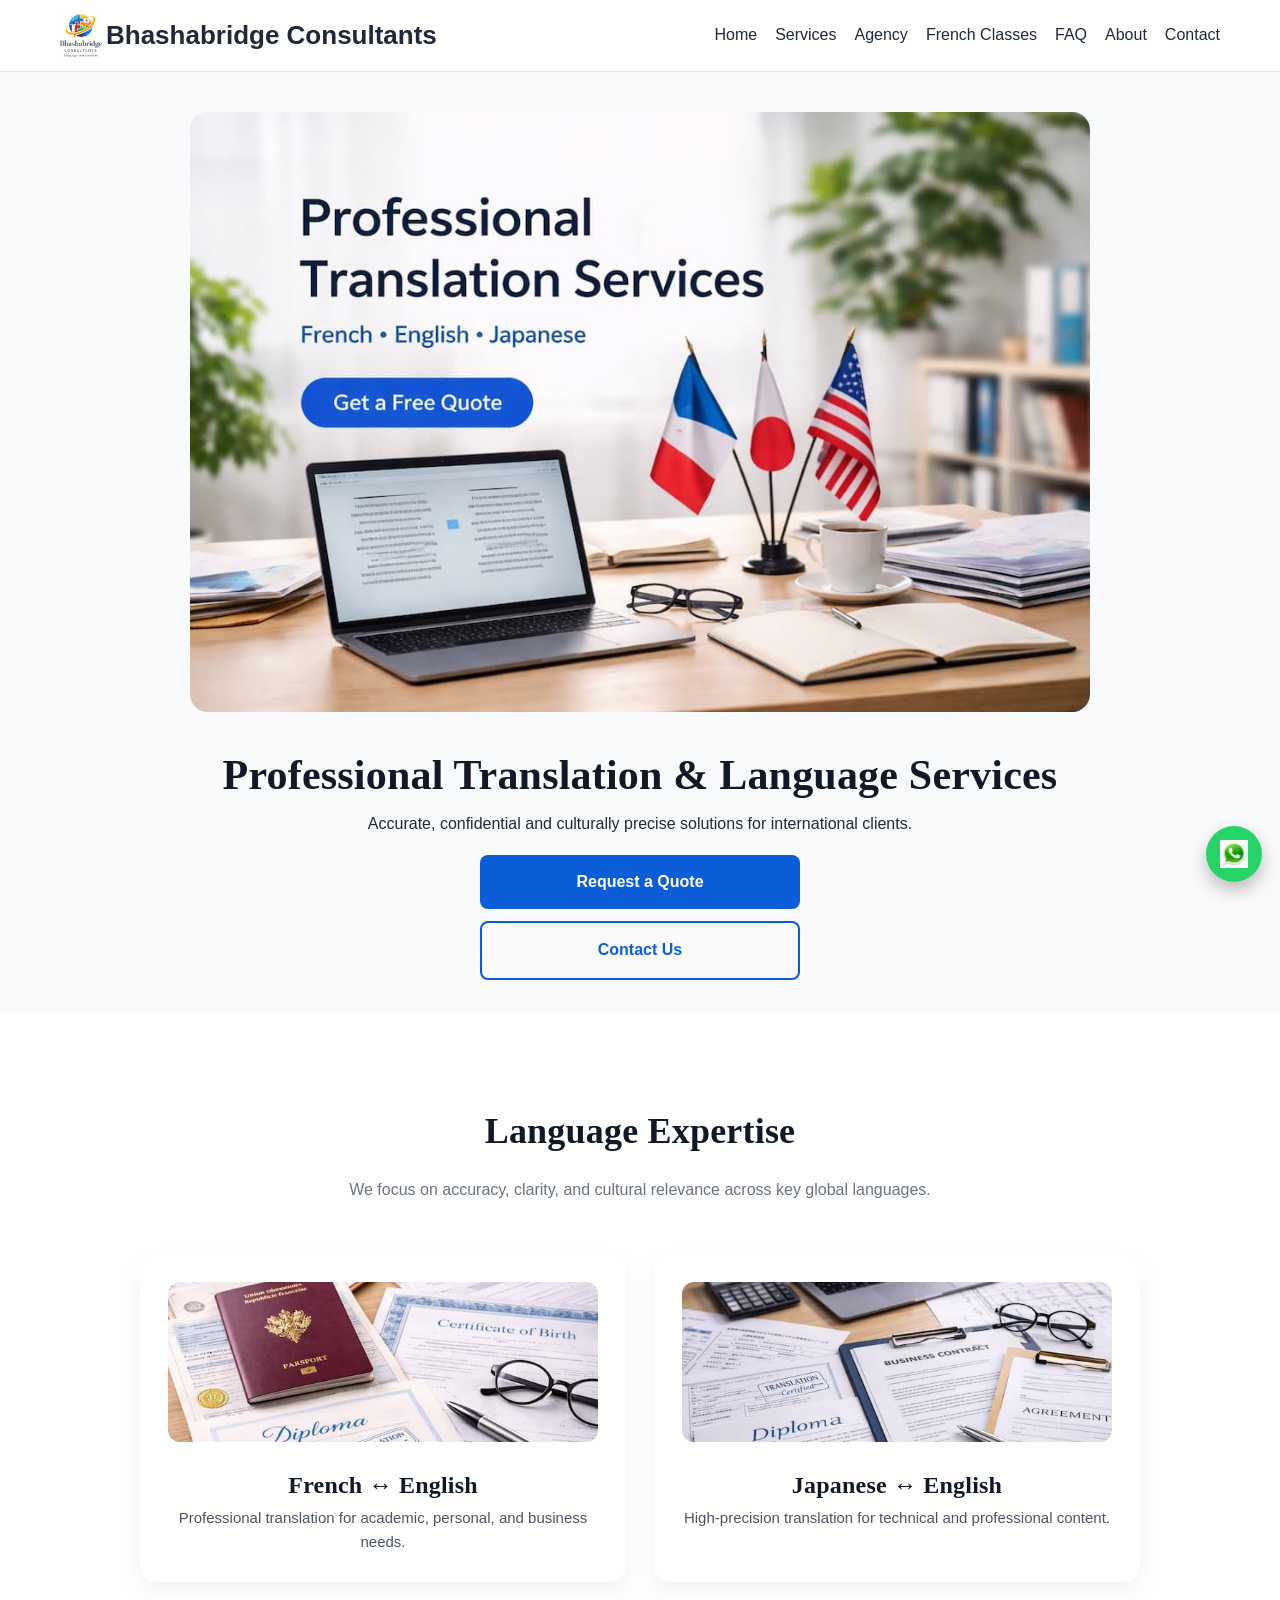
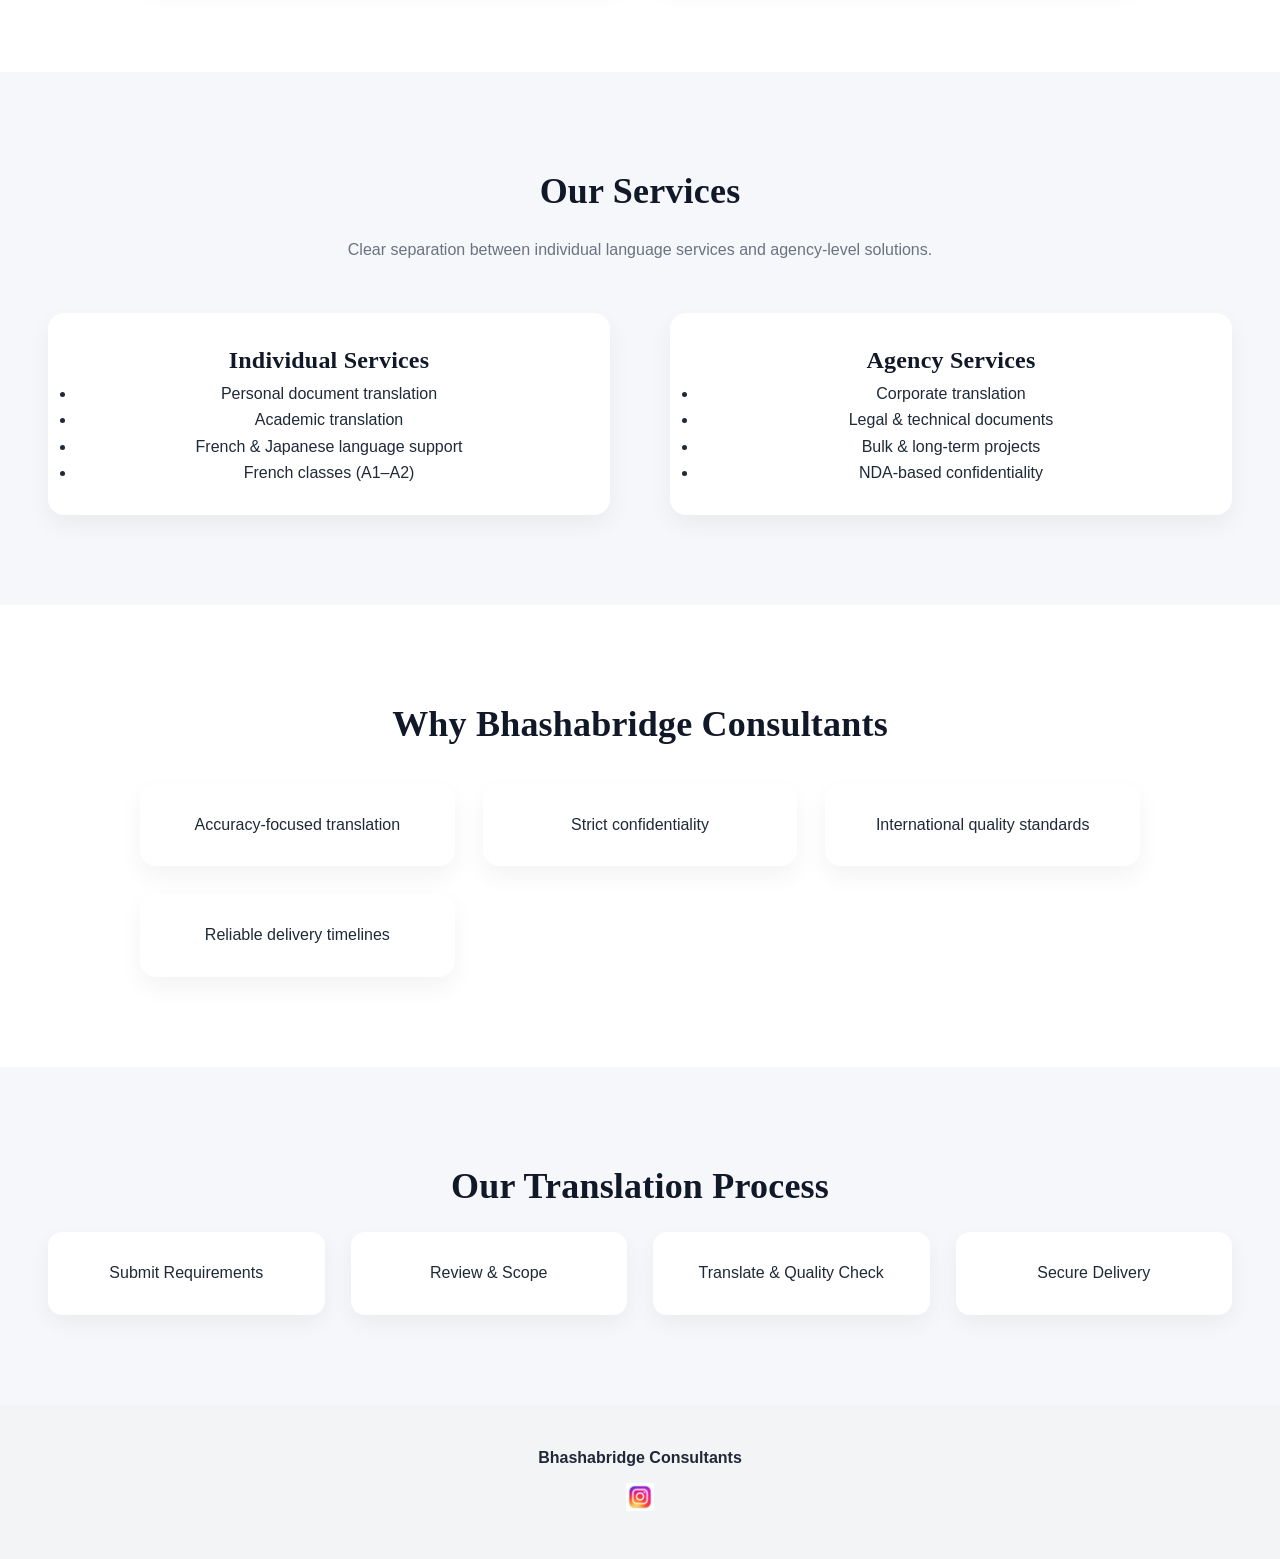
<file: index.html>
<!DOCTYPE html>
<html lang="en">
<head>
  <!-- Google tag (gtag.js) -->
  <script async src="https://www.googletagmanager.com/gtag/js?id=G-Y0MD5J903M"></script>
  <script>
    window.dataLayer = window.dataLayer || [];
    function gtag(){dataLayer.push(arguments);}
    gtag('js', new Date());
    gtag('config', 'G-Y0MD5J903M');
  </script>
  <meta charset="UTF-8">
<meta name="google-site-verification" content="zL7UzHtaze_p1u-gUDIAyD9L0uUYgobgECRm8485taY" />
  <meta name="viewport" content="width=device-width, initial-scale=1.0">
  <title>Bhashabridge Consultants | French & Japanese Translation Services</title>
  <meta name="description" content="Professional French–English and Japanese–English translation services for individuals and businesses. Accurate, confidential, and culturally precise.">
  <meta name="keywords" content="translation services, French English translation, Japanese English translation, document translation, Bhashabridge, language consultants">
  <meta name="robots" content="noindex, nofollow">
  <meta name="theme-color" content="#0b5ed7">
  <link rel="canonical" href="https://www.bhasha-bridge.com/">

  <!-- Open Graph -->
  <meta property="og:type" content="website">
  <meta property="og:url" content="https://www.bhasha-bridge.com/">
  <meta property="og:title" content="Bhashabridge Consultants | Expert Translation Services">
  <meta property="og:description" content="Accurate, confidential, and culturally precise French and Japanese translation services for global clients.">
  <meta property="og:image" content="https://www.bhasha-bridge.com/assets/images/hero.jpg">
  <meta property="og:site_name" content="Bhashabridge Consultants">
  <meta property="og:image:width" content="1050">
  <meta property="og:image:height" content="700">
  <meta property="og:locale" content="en_IN">

  <!-- Twitter Card -->
  <meta name="twitter:card" content="summary_large_image">
  <meta name="twitter:title" content="Bhashabridge Consultants | Expert Translation Services">
  <meta name="twitter:description" content="Accurate, confidential, and culturally precise French and Japanese translation services for global clients.">
  <meta name="twitter:image" content="https://www.bhasha-bridge.com/assets/images/hero.jpg">

  <!-- Favicon -->
  <link rel="icon" type="image/svg+xml" href="assets/images/favicon.svg">
  <link rel="icon" type="image/png" sizes="32x32" href="assets/images/favicon-32.png">
  <link rel="apple-touch-icon" href="assets/images/favicon.png">

  <!-- Schema.org -->
  <script type="application/ld+json">
  {
    "@context": "https://schema.org",
    "@type": "ProfessionalService",
    "name": "Bhashabridge Consultants",
    "url": "https://www.bhasha-bridge.com",
    "logo": "https://www.bhasha-bridge.com/assets/images/logo-placeholder.png",
    "description": "Professional French–English and Japanese–English translation services for individuals and businesses.",
    "email": "bhashabridgeagra@gmail.com",
    "address": { "@type": "PostalAddress", "addressLocality": "Agra", "addressCountry": "IN" },
    "telephone": "+91-9258577903",
    "image": "https://www.bhasha-bridge.com/assets/images/logo-placeholder.png",
    "areaServed": "IN",
    "sameAs": ["https://www.instagram.com/bhashabridgeagra"]
  }
  </script>

    
  <link rel="stylesheet" href="css/style.css">
  <style>

.section {
  padding: 90px 48px;
}

.section.alt {
  background: #f5f7fb;
}

.container {
  max-width: 1200px;
  margin: auto;
}

.section h2 {
  text-align: center;
  font-size: 36px;
  margin-bottom: 16px;
}

.section p.lead {
  text-align: center;
  color: #6b7280;
  max-width: 700px;
  margin: 0 auto 50px;
}
.cards {
  display: grid;
  grid-template-columns: repeat(auto-fit,minmax(260px,1fr));
  gap: 28px;
}

.card {
  background: #fff;
  border-radius: 16px;
  padding: 28px;
  box-shadow: 0 10px 25px rgba(0,0,0,0.05);
}

.card img {
  width: 100%;
  height: 160px;
  object-fit: cover;
  border-radius: 12px;
  margin-bottom: 16px;
}

.two-col {
  display: grid;
  grid-template-columns: 1fr 1fr;
  gap: 60px;
}

.process {
  display: grid;
  grid-template-columns: repeat(auto-fit,minmax(220px,1fr));
  gap: 26px;
}

.step {
  background: #fff;
  border-radius: 14px;
  padding: 28px;
  text-align: center;
  box-shadow: 0 8px 22px rgba(0,0,0,0.05);
}
.cta-strip {
  background: #0b5ed7;
  color: #fff;
  text-align: center;
  padding: 80px 20px;
}

.cta-strip h2 {
  font-size: 34px;
  margin-bottom: 14px;
}

@media (max-width: 768px) {
  .hero-grid, .two-col {
    grid-template-columns: 1fr;
    text-align: center;
  }
}
</style>

</head>
<body>

<header>
  <div class="header-inner">
    <div class="logo">
  <img src="assets/images/logo-placeholder.png" alt="Bhashabridge Consultants Logo">
  <span>Bhashabridge Consultants</span>
</div>

    <button class="menu-toggle" onclick="toggleMenu()">☰</button>
    <nav>
      <a href="index.html">Home</a>
      <a href="services.html">Services</a>
      <a href="agency.html">Agency</a>
      <a href="french-classes.html">French Classes</a>
      <a href="faq.html">FAQ</a>
      <a href="about.html">About</a>
      <a href="contact.html">Contact</a>
    </nav>
  </div>
</header>

<section class="hero">
  <div class="hero-inner">
    <img src="assets/images/hero.jpg" alt="Professional translation services" loading="eager">
    <h1>Professional Translation & Language Services</h1>
    <p>Accurate, confidential and culturally precise solutions for international clients.</p>
    <a class="btn primary" href="contact.html#quote">Request a Quote</a>
    <a class="btn secondary" href="contact.html#contact">Contact Us</a>
  </div>
</section>

<section class="section">
  <h2>Language Expertise</h2>
  <p class="lead">
      We focus on accuracy, clarity, and cultural relevance across key global languages.
    </p>
  <div class="cards">
    <div class="card">
      <img src="assets/images/card-1.jpg" alt="Personal translation">
      <h3>French ↔ English</h3>
      <p>Professional translation for academic, personal, and business needs.</p>
    </div>
    <div class="card">
      <img src="assets/images/card-2.jpg" alt="Business translation">
      <h3>Japanese ↔ English</h3>
      <p>High-precision translation for technical and professional content.</p>
    </div>
  </div>
</section>

<!-- 3️⃣ SERVICES SNAPSHOT -->
<section class="section alt">
  <div class="container">
    <h2>Our Services</h2>
    <p class="lead">
      Clear separation between individual language services and agency-level solutions.
    </p>

    <div class="two-col">
      <div class="card">
        <h3>Individual Services</h3>
        <ul>
          <li>Personal document translation</li>
          <li>Academic translation</li>
          <li>French & Japanese language support</li>
          <li>French classes (A1–A2)</li>
        </ul>
      </div>

      <div class="card">
        <h3>Agency Services</h3>
        <ul>
          <li>Corporate translation</li>
          <li>Legal & technical documents</li>
          <li>Bulk & long-term projects</li>
          <li>NDA-based confidentiality</li>
        </ul>
      </div>
    </div>
  </div>
</section>

<!-- 4️⃣ WHY BHASHABRIDGE -->
<section class="section">
  <div class="container">
    <h2>Why Bhashabridge Consultants</h2>

    <div class="cards">
      <div class="card">Accuracy-focused translation</div>
      <div class="card">Strict confidentiality</div>
      <div class="card">International quality standards</div>
      <div class="card">Reliable delivery timelines</div>
    </div>
  </div>
</section>

<!-- 5️⃣ PROCESS FLOW -->
<section class="section alt">
  <div class="container">
    <h2>Our Translation Process</h2>

    <div class="process">
      <div class="step">Submit Requirements</div>
      <div class="step">Review & Scope</div>
      <div class="step">Translate & Quality Check</div>
      <div class="step">Secure Delivery</div>
    </div>
  </div>
</section>


<footer>
  <p><strong>Bhashabridge Consultants</strong></p>
  <a href="https://www.instagram.com/bhashabridgeagra" target="_blank" rel="noopener" class="social-icon">
    <img src="assets/images/instagram.png" alt="Instagram" loading="lazy">
  </a>
</footer>

<a href="https://wa.me/919258577903" class="whatsapp-float">
  <img src="assets/images/whatsapp.png" alt="WhatsApp">
</a>

<script src="js/nav.js"></script>
</body>
</html>
</file>
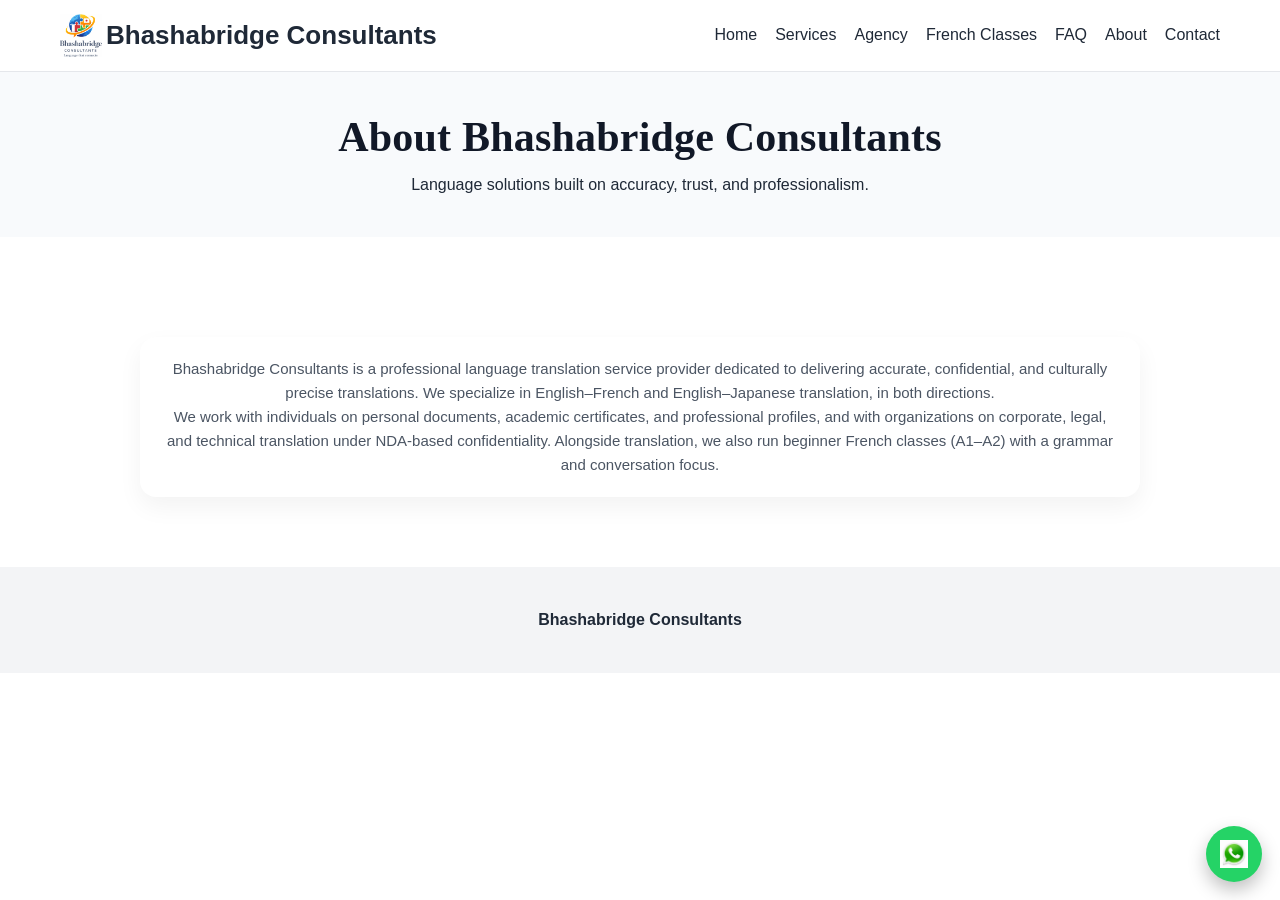
<file: about.html>
<!DOCTYPE html>
<html lang="en">
<head>
  <!-- Google tag (gtag.js) -->
  <script async src="https://www.googletagmanager.com/gtag/js?id=G-Y0MD5J903M"></script>
  <script>
    window.dataLayer = window.dataLayer || [];
    function gtag(){dataLayer.push(arguments);}
    gtag('js', new Date());
    gtag('config', 'G-Y0MD5J903M');
  </script>
  <meta charset="UTF-8">
  <meta name="viewport" content="width=device-width, initial-scale=1.0">
  <title>About Bhashabridge Consultants | Our Story & Mission</title>
  <meta name="description" content="Learn about Bhashabridge Consultants — a professional translation firm delivering accurate, confidential, and culturally precise language services.">
  <meta name="keywords" content="about Bhashabridge, translation company India, language services, French Japanese translators">
  <meta name="robots" content="noindex, nofollow">
  <meta name="theme-color" content="#0b5ed7">
  <link rel="canonical" href="https://www.bhasha-bridge.com/about.html">

  <!-- Open Graph -->
  <meta property="og:type" content="website">
  <meta property="og:url" content="https://www.bhasha-bridge.com/about.html">
  <meta property="og:title" content="About Bhashabridge Consultants">
  <meta property="og:description" content="Professional language translation service provider specialised in French–English and Japanese–English.">
  <meta property="og:image" content="https://www.bhasha-bridge.com/assets/images/hero.jpg">
  <meta property="og:site_name" content="Bhashabridge Consultants">
  <meta property="og:image:width" content="1050">
  <meta property="og:image:height" content="700">
  <meta property="og:locale" content="en_IN">

  <!-- Twitter Card -->
  <meta name="twitter:card" content="summary_large_image">
  <meta name="twitter:title" content="About Bhashabridge Consultants">
  <meta name="twitter:description" content="Professional language translation service provider specialised in French–English and Japanese–English.">
  <meta name="twitter:image" content="https://www.bhasha-bridge.com/assets/images/hero.jpg">

  <!-- Favicon -->
  <link rel="icon" type="image/svg+xml" href="assets/images/favicon.svg">
  <link rel="icon" type="image/png" sizes="32x32" href="assets/images/favicon-32.png">
  <link rel="apple-touch-icon" href="assets/images/favicon.png">

  <!-- Schema.org -->
  <script type="application/ld+json">
  {
    "@context": "https://schema.org",
    "@type": "ProfessionalService",
    "name": "Bhashabridge Consultants",
    "url": "https://www.bhasha-bridge.com",
    "logo": "https://www.bhasha-bridge.com/assets/images/logo-placeholder.png",
    "description": "Professional French–English and Japanese–English translation services for individuals and businesses.",
    "email": "bhashabridgeagra@gmail.com",
    "address": { "@type": "PostalAddress", "addressLocality": "Agra", "addressCountry": "IN" },
    "telephone": "+91-9258577903",
    "image": "https://www.bhasha-bridge.com/assets/images/logo-placeholder.png",
    "areaServed": "IN",
    "sameAs": ["https://www.instagram.com/bhashabridgeagra"]
  }
  </script>

     

  <link rel="stylesheet" href="css/style.css">
</head>
<body>

<header>
  <div class="header-inner">
    <div class="logo">
  <img src="assets/images/logo-placeholder.png" alt="Bhashabridge Consultants Logo">
  <span>Bhashabridge Consultants</span>
</div>

    <button class="menu-toggle" onclick="toggleMenu()">☰</button>
    <nav>
      <a href="index.html">Home</a>
      <a href="services.html">Services</a>
      <a href="agency.html">Agency</a>
      <a href="french-classes.html">French Classes</a>
      <a href="faq.html">FAQ</a>
      <a href="about.html">About</a>
      <a href="contact.html">Contact</a>
    </nav>
  </div>
</header>

<section class="hero">
  <div class="hero-inner">
    <h1>About Bhashabridge Consultants</h1>
    <p>Language solutions built on accuracy, trust, and professionalism.</p>
  </div>
</section>

<section class="section">
  <div class="cards">
    <div class="card">
      <p>
        Bhashabridge Consultants is a professional language translation service provider dedicated to delivering accurate, confidential, and culturally precise translations. We specialize in English–French and English–Japanese translation, in both directions.
      </p>
      <p>
        We work with individuals on personal documents, academic certificates, and professional profiles, and with organizations on corporate, legal, and technical translation under NDA-based confidentiality. Alongside translation, we also run beginner French classes (A1–A2) with a grammar and conversation focus.
      </p>
    </div>
  </div>
</section>

<footer>
  <p><strong>Bhashabridge Consultants</strong></p>
</footer>

<a href="https://wa.me/919258577903" class="whatsapp-float" aria-label="Chat on WhatsApp">
  <img src="assets/images/whatsapp.png" alt="WhatsApp" width="28" height="28">
</a>

<script src="js/nav.js"></script>
</body>
</html>
</file>
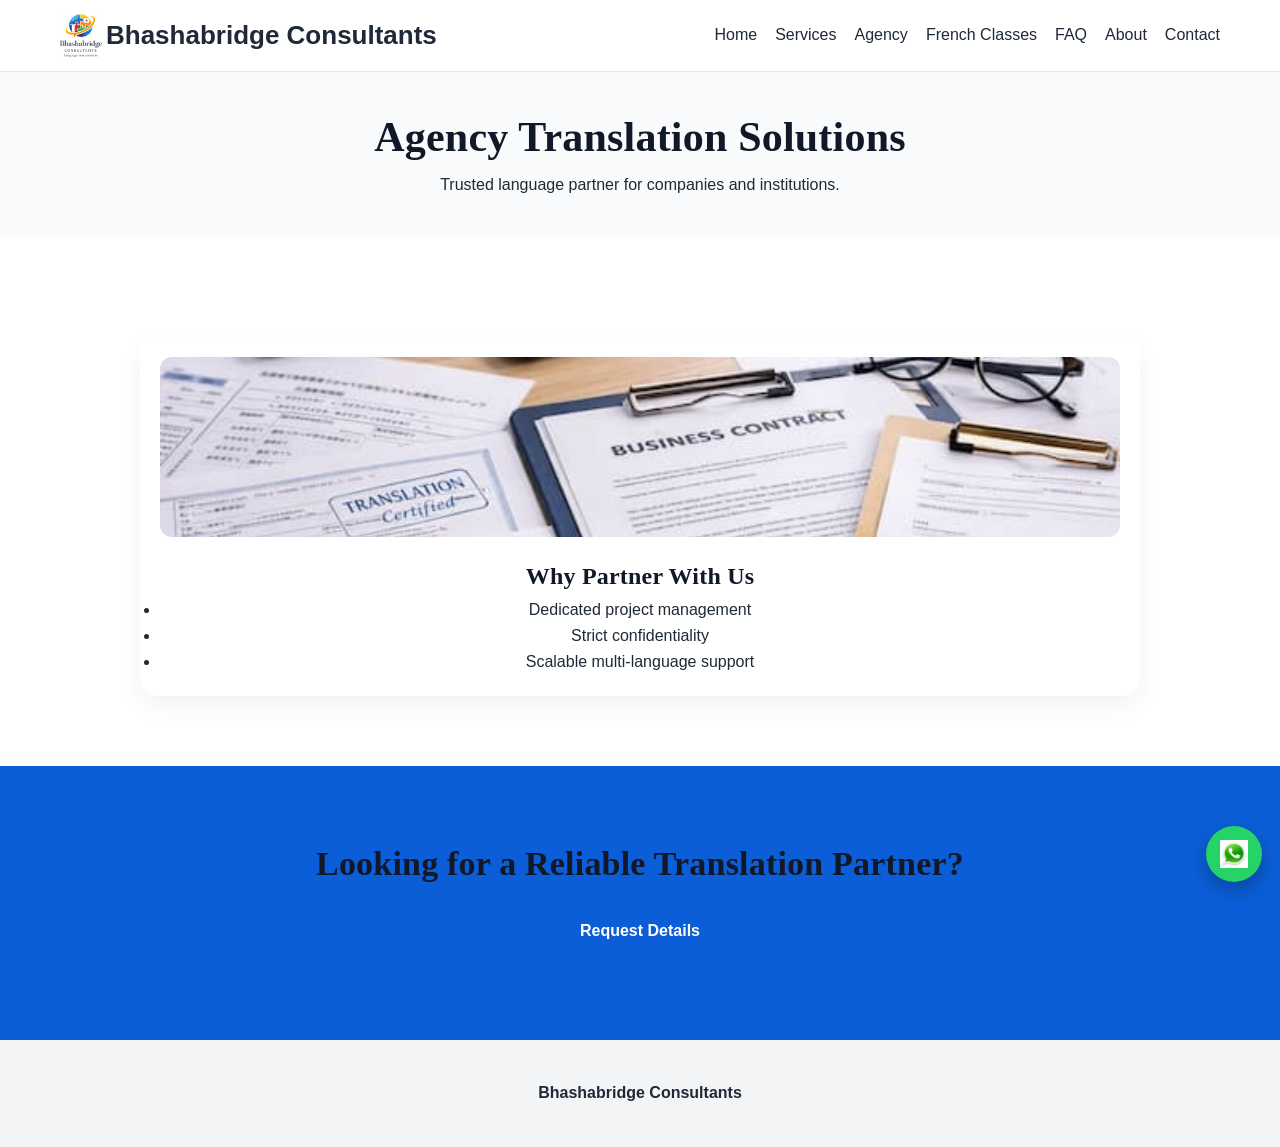
<file: agency.html>
<!DOCTYPE html>
<html lang="en">
<head>
  <!-- Google tag (gtag.js) -->
  <script async src="https://www.googletagmanager.com/gtag/js?id=G-Y0MD5J903M"></script>
  <script>
    window.dataLayer = window.dataLayer || [];
    function gtag(){dataLayer.push(arguments);}
    gtag('js', new Date());
    gtag('config', 'G-Y0MD5J903M');
  </script>
  <meta charset="UTF-8">
  <meta name="viewport" content="width=device-width, initial-scale=1.0">
  <title>Agency Translation Solutions | Bhashabridge Consultants</title>
  <meta name="description" content="End-to-end translation agency services for companies requiring accuracy, confidentiality, and scalability. NDA-backed corporate language solutions.">
  <meta name="keywords" content="translation agency India, corporate translation, bulk translation, NDA translation, multilingual agency, French Japanese agency">
  <meta name="robots" content="noindex, nofollow">
  <meta name="theme-color" content="#0b5ed7">
  <link rel="canonical" href="https://www.bhasha-bridge.com/agency.html">

  <!-- Open Graph -->
  <meta property="og:type" content="website">
  <meta property="og:url" content="https://www.bhasha-bridge.com/agency.html">
  <meta property="og:title" content="Agency Translation Solutions | Bhashabridge">
  <meta property="og:description" content="Trusted language partner for companies and institutions requiring professional translation at scale.">
  <meta property="og:image" content="https://www.bhasha-bridge.com/assets/images/hero.jpg">
  <meta property="og:site_name" content="Bhashabridge Consultants">
  <meta property="og:image:width" content="1050">
  <meta property="og:image:height" content="700">
  <meta property="og:locale" content="en_IN">

  <!-- Twitter Card -->
  <meta name="twitter:card" content="summary_large_image">
  <meta name="twitter:title" content="Agency Translation Solutions | Bhashabridge">
  <meta name="twitter:description" content="Trusted language partner for companies and institutions requiring professional translation at scale.">
  <meta name="twitter:image" content="https://www.bhasha-bridge.com/assets/images/hero.jpg">

  <!-- Favicon -->
  <link rel="icon" type="image/svg+xml" href="assets/images/favicon.svg">
  <link rel="icon" type="image/png" sizes="32x32" href="assets/images/favicon-32.png">
  <link rel="apple-touch-icon" href="assets/images/favicon.png">

  <!-- Schema.org -->
  <script type="application/ld+json">
  {
    "@context": "https://schema.org",
    "@type": "ProfessionalService",
    "name": "Bhashabridge Consultants",
    "url": "https://www.bhasha-bridge.com",
    "logo": "https://www.bhasha-bridge.com/assets/images/logo-placeholder.png",
    "description": "Professional French–English and Japanese–English translation services for individuals and businesses.",
    "email": "bhashabridgeagra@gmail.com",
    "address": { "@type": "PostalAddress", "addressLocality": "Agra", "addressCountry": "IN" },
    "telephone": "+91-9258577903",
    "image": "https://www.bhasha-bridge.com/assets/images/logo-placeholder.png",
    "areaServed": "IN",
    "sameAs": ["https://www.instagram.com/bhashabridgeagra"]
  }
  </script>

      

  <link rel="stylesheet" href="css/style.css">
</head>
<body>

<header>
  <div class="header-inner">
    <div class="logo">
  <img src="assets/images/logo-placeholder.png" alt="Bhashabridge Consultants Logo">
  <span>Bhashabridge Consultants</span>
</div>

    <button class="menu-toggle" onclick="toggleMenu()">☰</button>
    <nav>
      <a href="index.html">Home</a>
      <a href="services.html">Services</a>
      <a href="agency.html">Agency</a>
      <a href="french-classes.html">French Classes</a>
      <a href="faq.html">FAQ</a>
      <a href="about.html">About</a>
      <a href="contact.html">Contact</a>
    </nav>
  </div>
</header>

<section class="hero">
  <div class="hero-inner">
    <h1>Agency Translation Solutions</h1>
    <p>Trusted language partner for companies and institutions.</p>
  </div>
</section>

<section class="section">
  <div class="cards">
    <div class="card">
      <img src="assets/images/card-2.jpg" alt="Agency translation management">
      <h3>Why Partner With Us</h3>
      <ul>
        <li>Dedicated project management</li>
        <li>Strict confidentiality</li>
        <li>Scalable multi-language support</li>
      </ul>
    </div>
  </div>
</section>

<section class="cta">
  <h2>Looking for a Reliable Translation Partner?</h2>
 <a class="btn primary" href="contact.html#quote">Request Details</a>
</section>


<footer>
  <p><strong>Bhashabridge Consultants</strong></p>
</footer>

<a href="https://wa.me/919258577903" class="whatsapp-float" aria-label="Chat on WhatsApp">
  <img src="assets/images/whatsapp.png" alt="WhatsApp" width="28" height="28">
</a>

<script src="js/nav.js"></script>
</body>
</html>
</file>
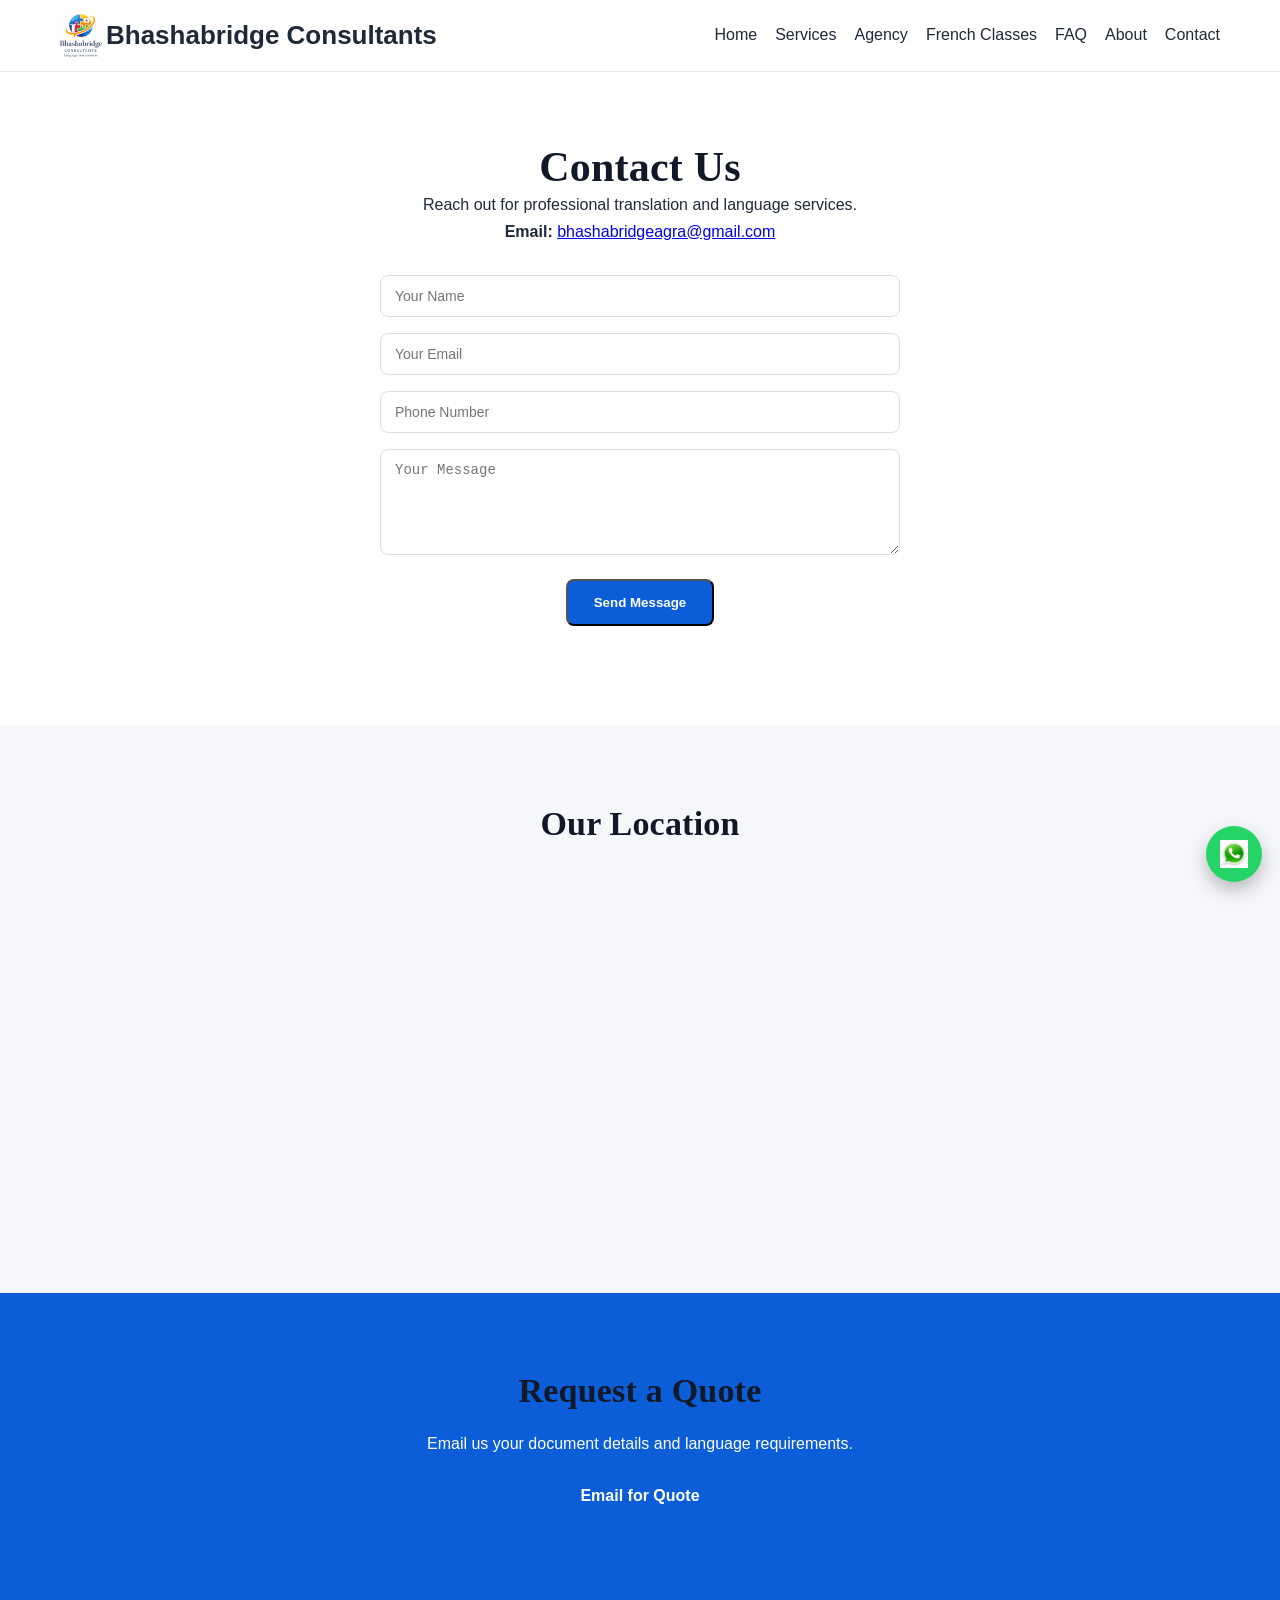
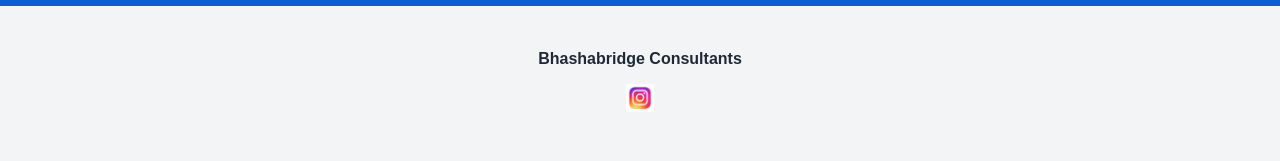
<file: contact.html>
<!DOCTYPE html>
<html lang="en">
<head>
  <!-- Google tag (gtag.js) -->
  <script async src="https://www.googletagmanager.com/gtag/js?id=G-Y0MD5J903M"></script>
  <script>
    window.dataLayer = window.dataLayer || [];
    function gtag(){dataLayer.push(arguments);}
    gtag('js', new Date());
    gtag('config', 'G-Y0MD5J903M');
  </script>
  <meta charset="UTF-8">
      <meta name="viewport" content="width=device-width, initial-scale=1.0">
  <title>Contact Bhashabridge Consultants | Get a Translation Quote</title>
  <meta name="description" content="Contact Bhashabridge Consultants for translation quotes, enquiries, and language services. Reach us by email or WhatsApp.">
  <meta name="keywords" content="contact Bhashabridge, translation quote, translation enquiry, bhashabridgeagra@gmail.com">
  <meta name="robots" content="noindex, nofollow">
  <meta name="theme-color" content="#0b5ed7">
  <link rel="canonical" href="https://www.bhasha-bridge.com/contact.html">

  <!-- Open Graph -->
  <meta property="og:type" content="website">
  <meta property="og:url" content="https://www.bhasha-bridge.com/contact.html">
  <meta property="og:title" content="Contact Us | Bhashabridge Consultants">
  <meta property="og:description" content="Get in touch with Bhashabridge Consultants for translation services, quotes, and language support.">
  <meta property="og:image" content="https://www.bhasha-bridge.com/assets/images/hero.jpg">
  <meta property="og:site_name" content="Bhashabridge Consultants">
  <meta property="og:image:width" content="1050">
  <meta property="og:image:height" content="700">
  <meta property="og:locale" content="en_IN">

  <!-- Twitter Card -->
  <meta name="twitter:card" content="summary_large_image">
  <meta name="twitter:title" content="Contact Us | Bhashabridge Consultants">
  <meta name="twitter:description" content="Get in touch with Bhashabridge Consultants for translation services, quotes, and language support.">
  <meta name="twitter:image" content="https://www.bhasha-bridge.com/assets/images/hero.jpg">

  <!-- Favicon -->
  <link rel="icon" type="image/svg+xml" href="assets/images/favicon.svg">
  <link rel="icon" type="image/png" sizes="32x32" href="assets/images/favicon-32.png">
  <link rel="apple-touch-icon" href="assets/images/favicon.png">

  <!-- Schema.org -->
  <script type="application/ld+json">
  {
    "@context": "https://schema.org",
    "@type": "ProfessionalService",
    "name": "Bhashabridge Consultants",
    "url": "https://www.bhasha-bridge.com",
    "logo": "https://www.bhasha-bridge.com/assets/images/logo-placeholder.png",
    "description": "Professional French–English and Japanese–English translation services for individuals and businesses.",
    "email": "bhashabridgeagra@gmail.com",
    "address": { "@type": "PostalAddress", "addressLocality": "Agra", "addressCountry": "IN" },
    "telephone": "+91-9258577903",
    "image": "https://www.bhasha-bridge.com/assets/images/logo-placeholder.png",
    "areaServed": "IN",
    "sameAs": ["https://www.instagram.com/bhashabridgeagra"]
  }
  </script>

 

  <link rel="stylesheet" href="css/style.css">
</head>
<body>

<header>
  <div class="header-inner">
    <div class="logo">
  <img src="assets/images/logo-placeholder.png" alt="Bhashabridge Consultants Logo">
  <span>Bhashabridge Consultants</span>
</div>

    <button class="menu-toggle" onclick="toggleMenu()">☰</button>
    <nav>
      <a href="index.html">Home</a>
      <a href="services.html">Services</a>
      <a href="agency.html">Agency</a>
      <a href="french-classes.html">French Classes</a>
      <a href="faq.html">FAQ</a>
      <a href="about.html">About</a>
      <a href="contact.html">Contact</a>
    </nav>
  </div>
</header>

<section class="section" id="contact">
  <h1>Contact Us</h1>
  <p>Reach out for professional translation and language services.</p>

  <p><strong>Email:</strong> 
    <a href="mailto:bhashabridgeagra@gmail.com">bhashabridgeagra@gmail.com</a>
  </p>

  <!-- CONTACT FORM -->
  <form 
  action="https://formsubmit.co/bhashabridgeagra@gmail.com" 
  method="POST"
  class="contact-form"
>
  <!-- REQUIRED -->
  <input type="hidden" name="_subject" value="New enquiry from Bhashabridge website">
  <input type="hidden" name="_captcha" value="false">
  <input type="hidden" name="_template" value="table">
  <input type="hidden" name="_autoresponse" 
    value="Thank you for contacting Bhashabridge Consultants. We have received your message and will respond shortly.">

  <div class="form-group">
    <input type="text" name="name" placeholder="Your Name" required>
  </div>

  <div class="form-group">
    <input type="email" name="email" placeholder="Your Email" required>
  </div>

  <div class="form-group">
    <input type="tel" name="phone" placeholder="Phone Number">
  </div>

  <div class="form-group">
    <textarea name="message" rows="5" placeholder="Your Message" required></textarea>
  </div>

  <button type="submit" class="btn primary">Send Message</button>
</form>

</section>


<section class="section alt" id="location">
  <h2>Our Location</h2>

  <iframe
    title="Bhashabridge Consultants Location"
    src="https://www.google.com/maps?q=Agra,India&output=embed"
    width="100%"
    height="350"
    style="border:0;border-radius:12px;"
    loading="lazy">
  </iframe>
</section>

<section class="cta" id="quote">
  <h2>Request a Quote</h2>
  <p>Email us your document details and language requirements.</p>

  <a class="btn primary"
     href="mailto:bhashabridgeagra@gmail.com?subject=Request%20a%20Quote">
     Email for Quote
  </a>
</section>


<footer>
  <p><strong>Bhashabridge Consultants</strong></p>

  <a href="https://www.instagram.com/bhashabridgeagra"
     target="_blank"
     rel="noopener"
     class="social-icon">
    <img src="assets/images/instagram.png" alt="Instagram" loading="lazy">
  </a>
</footer>

<script src="js/nav.js"></script>

<a href="https://wa.me/919258577903"
   class="whatsapp-float"
   aria-label="Chat on WhatsApp">
  <img src="assets/images/whatsapp.png" alt="WhatsApp" width="28" height="28">
</a>

</body>
</html>
</file>
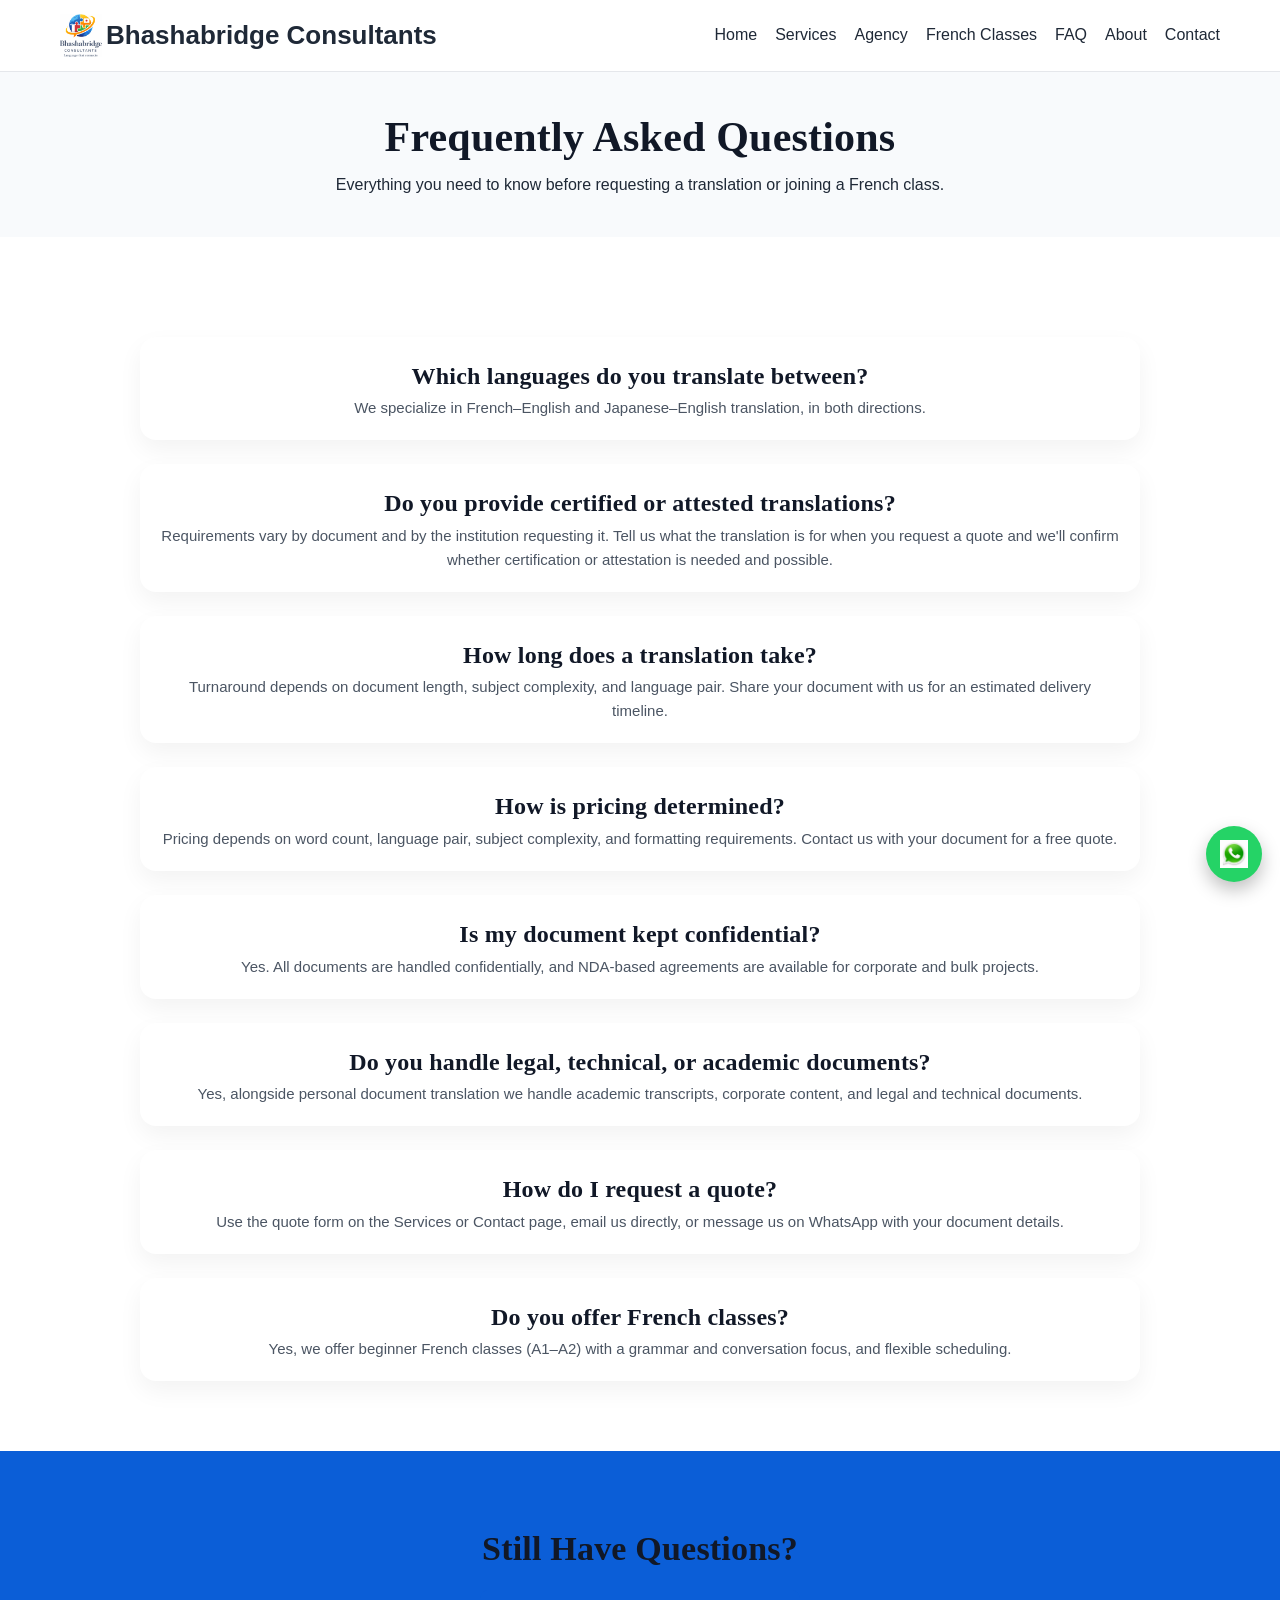
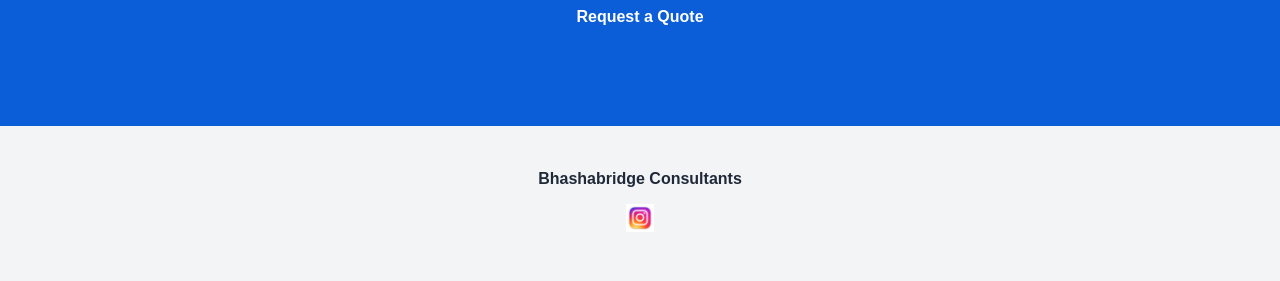
<file: faq.html>
<!DOCTYPE html>
<html lang="en">
<head>
  <!-- Google tag (gtag.js) -->
  <script async src="https://www.googletagmanager.com/gtag/js?id=G-Y0MD5J903M"></script>
  <script>
    window.dataLayer = window.dataLayer || [];
    function gtag(){dataLayer.push(arguments);}
    gtag('js', new Date());
    gtag('config', 'G-Y0MD5J903M');
  </script>
  <meta charset="UTF-8">
  <meta name="viewport" content="width=device-width, initial-scale=1.0">
  <title>FAQ | Translation & French Classes | Bhashabridge Consultants</title>
  <meta name="description" content="Answers to common questions about Bhashabridge Consultants' French and Japanese translation services, pricing, turnaround, confidentiality, and French classes.">
  <meta name="keywords" content="translation FAQ, Bhashabridge questions, translation pricing, translation turnaround time, French classes FAQ">
  <meta name="robots" content="noindex, nofollow">
  <meta name="theme-color" content="#0b5ed7">
  <link rel="canonical" href="https://www.bhasha-bridge.com/faq.html">

  <!-- Open Graph -->
  <meta property="og:type" content="website">
  <meta property="og:url" content="https://www.bhasha-bridge.com/faq.html">
  <meta property="og:title" content="FAQ | Bhashabridge Consultants">
  <meta property="og:description" content="Common questions about our French and Japanese translation services and French classes.">
  <meta property="og:image" content="https://www.bhasha-bridge.com/assets/images/hero.jpg">
  <meta property="og:site_name" content="Bhashabridge Consultants">
  <meta property="og:image:width" content="1050">
  <meta property="og:image:height" content="700">
  <meta property="og:locale" content="en_IN">

  <!-- Twitter Card -->
  <meta name="twitter:card" content="summary_large_image">
  <meta name="twitter:title" content="FAQ | Bhashabridge Consultants">
  <meta name="twitter:description" content="Common questions about our French and Japanese translation services and French classes.">
  <meta name="twitter:image" content="https://www.bhasha-bridge.com/assets/images/hero.jpg">

  <!-- Favicon -->
  <link rel="icon" type="image/svg+xml" href="assets/images/favicon.svg">
  <link rel="icon" type="image/png" sizes="32x32" href="assets/images/favicon-32.png">
  <link rel="apple-touch-icon" href="assets/images/favicon.png">

  <!-- Schema.org: FAQPage -->
  <script type="application/ld+json">
  {
    "@context": "https://schema.org",
    "@type": "FAQPage",
    "mainEntity": [
      {
        "@type": "Question",
        "name": "Which languages do you translate between?",
        "acceptedAnswer": { "@type": "Answer", "text": "We specialize in French–English and Japanese–English translation, in both directions." }
      },
      {
        "@type": "Question",
        "name": "Do you provide certified or attested translations?",
        "acceptedAnswer": { "@type": "Answer", "text": "Requirements vary by document and by the institution requesting it. Tell us what the translation is for when you request a quote and we'll confirm whether certification or attestation is needed and possible." }
      },
      {
        "@type": "Question",
        "name": "How long does a translation take?",
        "acceptedAnswer": { "@type": "Answer", "text": "Turnaround depends on document length, subject complexity, and language pair. Share your document with us for an estimated delivery timeline." }
      },
      {
        "@type": "Question",
        "name": "How is pricing determined?",
        "acceptedAnswer": { "@type": "Answer", "text": "Pricing depends on word count, language pair, subject complexity, and formatting requirements. Contact us with your document for a free quote." }
      },
      {
        "@type": "Question",
        "name": "Is my document kept confidential?",
        "acceptedAnswer": { "@type": "Answer", "text": "Yes. All documents are handled confidentially, and NDA-based agreements are available for corporate and bulk projects." }
      },
      {
        "@type": "Question",
        "name": "Do you handle legal, technical, or academic documents?",
        "acceptedAnswer": { "@type": "Answer", "text": "Yes, alongside personal document translation we handle academic transcripts, corporate content, and legal and technical documents." }
      },
      {
        "@type": "Question",
        "name": "How do I request a quote?",
        "acceptedAnswer": { "@type": "Answer", "text": "Use the quote form on the Services or Contact page, email us directly, or message us on WhatsApp with your document details." }
      },
      {
        "@type": "Question",
        "name": "Do you offer French classes?",
        "acceptedAnswer": { "@type": "Answer", "text": "Yes, we offer beginner French classes (A1–A2) with a grammar and conversation focus, and flexible scheduling." }
      }
    ]
  }
  </script>

  <!-- Schema.org: ProfessionalService -->
  <script type="application/ld+json">
  {
    "@context": "https://schema.org",
    "@type": "ProfessionalService",
    "name": "Bhashabridge Consultants",
    "url": "https://www.bhasha-bridge.com",
    "logo": "https://www.bhasha-bridge.com/assets/images/logo-placeholder.png",
    "description": "Professional French–English and Japanese–English translation services for individuals and businesses.",
    "email": "bhashabridgeagra@gmail.com",
    "address": { "@type": "PostalAddress", "addressLocality": "Agra", "addressCountry": "IN" },
    "telephone": "+91-9258577903",
    "image": "https://www.bhasha-bridge.com/assets/images/logo-placeholder.png",
    "areaServed": "IN",
    "sameAs": ["https://www.instagram.com/bhashabridgeagra"]
  }
  </script>

  <link rel="stylesheet" href="css/style.css">
</head>
<body>

<header>
  <div class="header-inner">
    <div class="logo">
  <img src="assets/images/logo-placeholder.png" alt="Bhashabridge Consultants Logo">
  <span>Bhashabridge Consultants</span>
</div>

    <button class="menu-toggle" onclick="toggleMenu()">☰</button>
    <nav>
      <a href="index.html">Home</a>
      <a href="services.html">Services</a>
      <a href="agency.html">Agency</a>
      <a href="french-classes.html">French Classes</a>
      <a href="faq.html">FAQ</a>
      <a href="about.html">About</a>
      <a href="contact.html">Contact</a>
    </nav>
  </div>
</header>

<section class="hero">
  <div class="hero-inner">
    <h1>Frequently Asked Questions</h1>
    <p>Everything you need to know before requesting a translation or joining a French class.</p>
  </div>
</section>

<section class="section">
  <div class="container">
    <div class="cards" style="grid-template-columns: 1fr;">
      <div class="card">
        <h3>Which languages do you translate between?</h3>
        <p>We specialize in French–English and Japanese–English translation, in both directions.</p>
      </div>
      <div class="card">
        <h3>Do you provide certified or attested translations?</h3>
        <p>Requirements vary by document and by the institution requesting it. Tell us what the translation is for when you request a quote and we'll confirm whether certification or attestation is needed and possible.</p>
      </div>
      <div class="card">
        <h3>How long does a translation take?</h3>
        <p>Turnaround depends on document length, subject complexity, and language pair. Share your document with us for an estimated delivery timeline.</p>
      </div>
      <div class="card">
        <h3>How is pricing determined?</h3>
        <p>Pricing depends on word count, language pair, subject complexity, and formatting requirements. Contact us with your document for a free quote.</p>
      </div>
      <div class="card">
        <h3>Is my document kept confidential?</h3>
        <p>Yes. All documents are handled confidentially, and NDA-based agreements are available for corporate and bulk projects.</p>
      </div>
      <div class="card">
        <h3>Do you handle legal, technical, or academic documents?</h3>
        <p>Yes, alongside personal document translation we handle academic transcripts, corporate content, and legal and technical documents.</p>
      </div>
      <div class="card">
        <h3>How do I request a quote?</h3>
        <p>Use the quote form on the Services or Contact page, email us directly, or message us on WhatsApp with your document details.</p>
      </div>
      <div class="card">
        <h3>Do you offer French classes?</h3>
        <p>Yes, we offer beginner French classes (A1–A2) with a grammar and conversation focus, and flexible scheduling.</p>
      </div>
    </div>
  </div>
</section>

<section class="cta">
  <h2>Still Have Questions?</h2>
  <a class="btn primary" href="contact.html#quote">Request a Quote</a>
</section>

<footer>
  <p><strong>Bhashabridge Consultants</strong></p>

  <a href="https://www.instagram.com/bhashabridgeagra" target="_blank" rel="noopener" class="social-icon">
    <img src="assets/images/instagram.png" alt="Instagram" loading="lazy">
  </a>
</footer>

<a href="https://wa.me/919258577903" class="whatsapp-float" aria-label="Chat on WhatsApp">
  <img src="assets/images/whatsapp.png" alt="WhatsApp" width="28" height="28">
</a>

<script src="js/nav.js"></script>
</body>
</html>
</file>
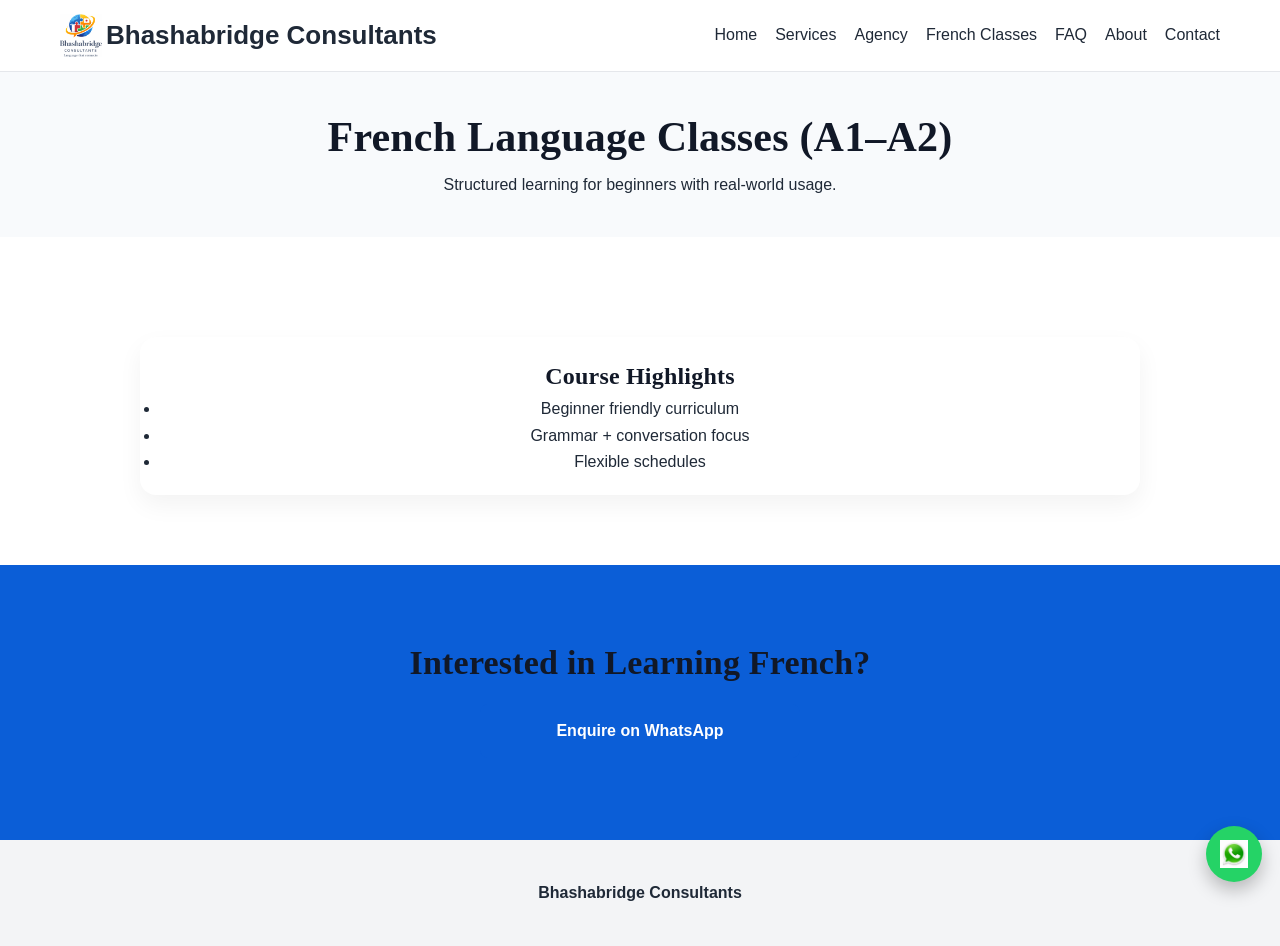
<file: french-classes.html>
<!DOCTYPE html>
<html lang="en">
<head>
  <!-- Google tag (gtag.js) -->
  <script async src="https://www.googletagmanager.com/gtag/js?id=G-Y0MD5J903M"></script>
  <script>
    window.dataLayer = window.dataLayer || [];
    function gtag(){dataLayer.push(arguments);}
    gtag('js', new Date());
    gtag('config', 'G-Y0MD5J903M');
  </script>
  <meta charset="UTF-8">
  <meta name="viewport" content="width=device-width, initial-scale=1.0">
  <title>French Language Classes (A1–A2) | Bhashabridge Consultants</title>
  <meta name="description" content="Beginner French language classes at A1–A2 level. Grammar, conversation, and practical communication for students and professionals.">
  <meta name="keywords" content="French classes, learn French India, French A1 A2, beginner French course, French language Agra">
  <meta name="robots" content="noindex, nofollow">
  <meta name="theme-color" content="#0b5ed7">
  <link rel="canonical" href="https://www.bhasha-bridge.com/french-classes.html">

  <!-- Open Graph -->
  <meta property="og:type" content="website">
  <meta property="og:url" content="https://www.bhasha-bridge.com/french-classes.html">
  <meta property="og:title" content="French Language Classes A1–A2 | Bhashabridge">
  <meta property="og:description" content="Structured beginner French classes with grammar and conversation focus. Flexible schedules available.">
  <meta property="og:image" content="https://www.bhasha-bridge.com/assets/images/hero.jpg">
  <meta property="og:site_name" content="Bhashabridge Consultants">
  <meta property="og:image:width" content="1050">
  <meta property="og:image:height" content="700">
  <meta property="og:locale" content="en_IN">

  <!-- Twitter Card -->
  <meta name="twitter:card" content="summary_large_image">
  <meta name="twitter:title" content="French Language Classes A1–A2 | Bhashabridge">
  <meta name="twitter:description" content="Structured beginner French classes with grammar and conversation focus. Flexible schedules available.">
  <meta name="twitter:image" content="https://www.bhasha-bridge.com/assets/images/hero.jpg">

  <!-- Favicon -->
  <link rel="icon" type="image/svg+xml" href="assets/images/favicon.svg">
  <link rel="icon" type="image/png" sizes="32x32" href="assets/images/favicon-32.png">
  <link rel="apple-touch-icon" href="assets/images/favicon.png">

  <!-- Schema.org -->
  <script type="application/ld+json">
  {
    "@context": "https://schema.org",
    "@type": "ProfessionalService",
    "name": "Bhashabridge Consultants",
    "url": "https://www.bhasha-bridge.com",
    "logo": "https://www.bhasha-bridge.com/assets/images/logo-placeholder.png",
    "description": "Professional French–English and Japanese–English translation services for individuals and businesses.",
    "email": "bhashabridgeagra@gmail.com",
    "address": { "@type": "PostalAddress", "addressLocality": "Agra", "addressCountry": "IN" },
    "telephone": "+91-9258577903",
    "image": "https://www.bhasha-bridge.com/assets/images/logo-placeholder.png",
    "areaServed": "IN",
    "sameAs": ["https://www.instagram.com/bhashabridgeagra"]
  }
  </script>

      

  <link rel="stylesheet" href="css/style.css">
</head>
<body>

<header>
  <div class="header-inner">
    <div class="logo">
  <img src="assets/images/logo-placeholder.png" alt="Bhashabridge Consultants Logo">
  <span>Bhashabridge Consultants</span>
</div>

    <button class="menu-toggle" onclick="toggleMenu()">☰</button>
    <nav>
      <a href="index.html">Home</a>
      <a href="services.html">Services</a>
      <a href="agency.html">Agency</a>
      <a href="french-classes.html">French Classes</a>
      <a href="faq.html">FAQ</a>
      <a href="about.html">About</a>
      <a href="contact.html">Contact</a>
    </nav>
  </div>
</header>

<section class="hero">
  <div class="hero-inner">
    <h1>French Language Classes (A1–A2)</h1>
    <p>Structured learning for beginners with real-world usage.</p>
  </div>
</section>

<section class="section">
  <div class="cards">
    <div class="card">
      <h3>Course Highlights</h3>
      <ul>
        <li>Beginner friendly curriculum</li>
        <li>Grammar + conversation focus</li>
        <li>Flexible schedules</li>
      </ul>
    </div>
  </div>
</section>

<section class="cta">
  <h2>Interested in Learning French?</h2>
  <a class="btn primary" href="https://wa.me/919258577903">Enquire on WhatsApp</a>
</section>


<footer>
  <p><strong>Bhashabridge Consultants</strong></p>
</footer>

<a href="https://wa.me/919258577903" class="whatsapp-float" aria-label="Chat on WhatsApp">
  <img src="assets/images/whatsapp.png" alt="WhatsApp" width="28" height="28">
</a>

<script src="js/nav.js"></script>
</body>
</html>
</file>
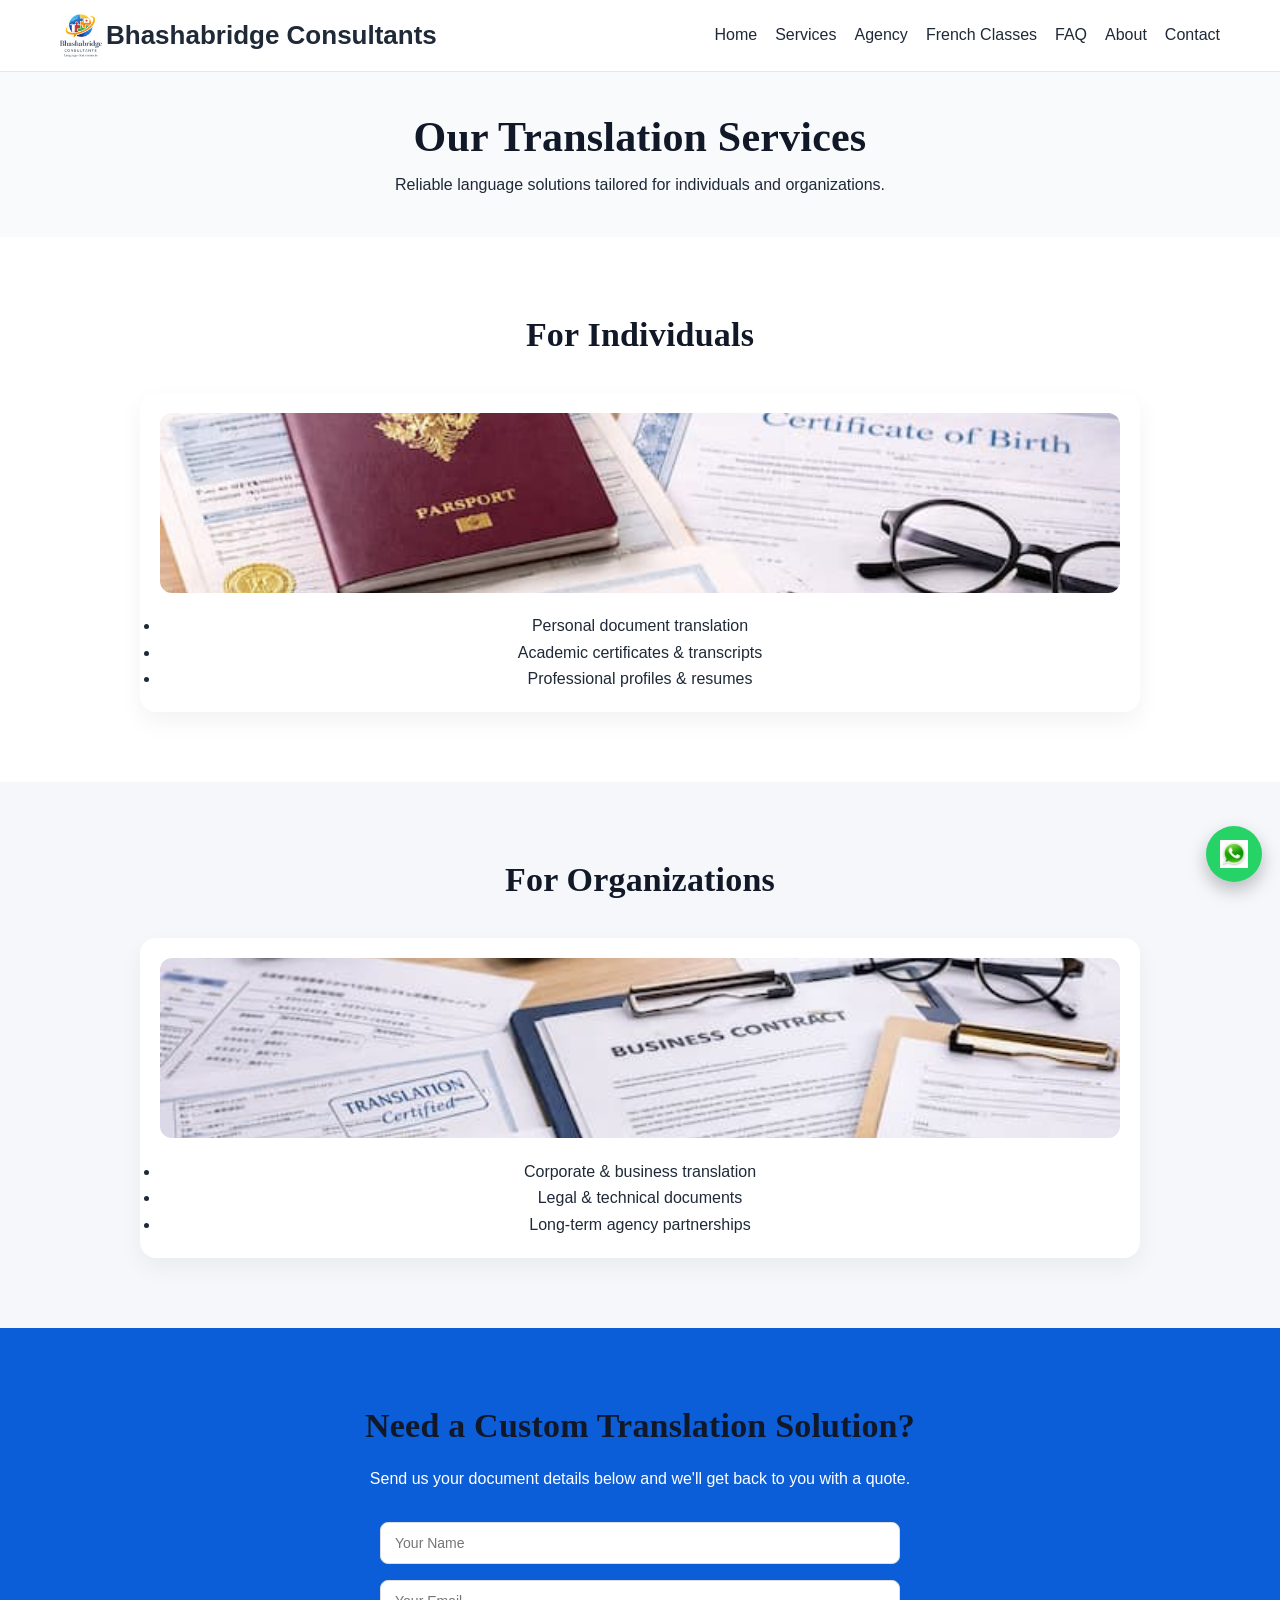
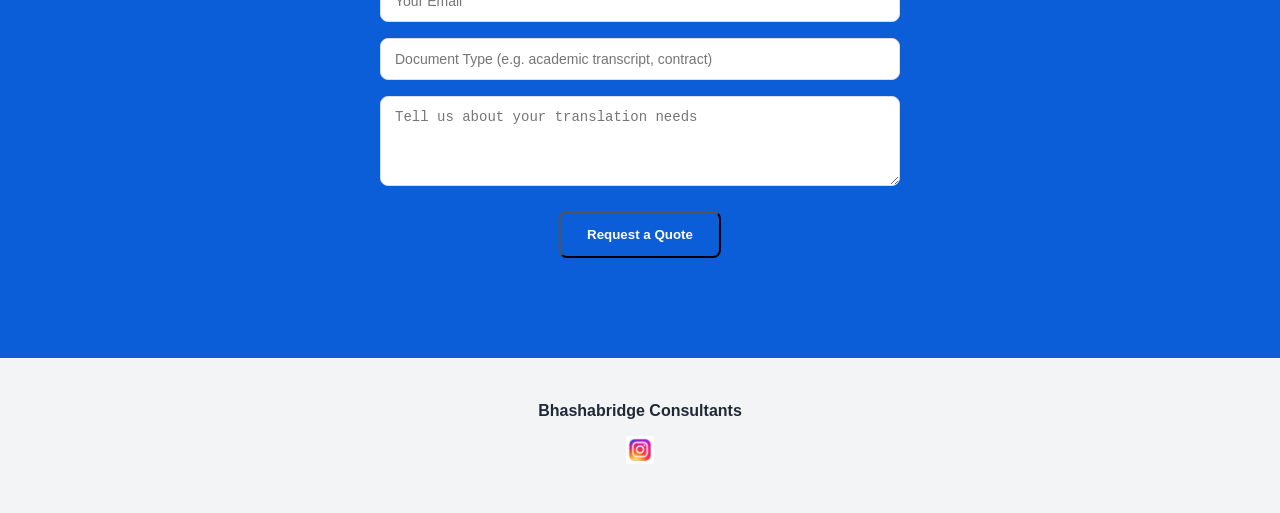
<file: services.html>
<!DOCTYPE html>
<html lang="en">
<head>
  <!-- Google tag (gtag.js) -->
  <script async src="https://www.googletagmanager.com/gtag/js?id=G-Y0MD5J903M"></script>
  <script>
    window.dataLayer = window.dataLayer || [];
    function gtag(){dataLayer.push(arguments);}
    gtag('js', new Date());
    gtag('config', 'G-Y0MD5J903M');
  </script>
  <meta charset="UTF-8">
  <meta name="viewport" content="width=device-width, initial-scale=1.0">
  <title>Translation Services for Individuals & Businesses | Bhashabridge</title>
  <meta name="description" content="Comprehensive translation services — personal documents, academic transcripts, corporate content, legal and technical translations. French & Japanese specialists.">
  <meta name="keywords" content="translation services India, personal document translation, academic translation, corporate translation, legal translation, French Japanese">
  <meta name="robots" content="noindex, nofollow">
  <meta name="theme-color" content="#0b5ed7">
  <link rel="canonical" href="https://www.bhasha-bridge.com/services.html">

  <!-- Open Graph -->
  <meta property="og:type" content="website">
  <meta property="og:url" content="https://www.bhasha-bridge.com/services.html">
  <meta property="og:title" content="Translation Services | Bhashabridge Consultants">
  <meta property="og:description" content="Personal, academic, corporate, and legal translation services in French, Japanese, and English.">
  <meta property="og:image" content="https://www.bhasha-bridge.com/assets/images/hero.jpg">
  <meta property="og:site_name" content="Bhashabridge Consultants">
  <meta property="og:image:width" content="1050">
  <meta property="og:image:height" content="700">
  <meta property="og:locale" content="en_IN">

  <!-- Twitter Card -->
  <meta name="twitter:card" content="summary_large_image">
  <meta name="twitter:title" content="Translation Services | Bhashabridge Consultants">
  <meta name="twitter:description" content="Personal, academic, corporate, and legal translation services in French, Japanese, and English.">
  <meta name="twitter:image" content="https://www.bhasha-bridge.com/assets/images/hero.jpg">

  <!-- Favicon -->
  <link rel="icon" type="image/svg+xml" href="assets/images/favicon.svg">
  <link rel="icon" type="image/png" sizes="32x32" href="assets/images/favicon-32.png">
  <link rel="apple-touch-icon" href="assets/images/favicon.png">

  <!-- Schema.org -->
  <script type="application/ld+json">
  {
    "@context": "https://schema.org",
    "@type": "ProfessionalService",
    "name": "Bhashabridge Consultants",
    "url": "https://www.bhasha-bridge.com",
    "logo": "https://www.bhasha-bridge.com/assets/images/logo-placeholder.png",
    "description": "Professional French–English and Japanese–English translation services for individuals and businesses.",
    "email": "bhashabridgeagra@gmail.com",
    "address": { "@type": "PostalAddress", "addressLocality": "Agra", "addressCountry": "IN" },
    "telephone": "+91-9258577903",
    "image": "https://www.bhasha-bridge.com/assets/images/logo-placeholder.png",
    "areaServed": "IN",
    "sameAs": ["https://www.instagram.com/bhashabridgeagra"]
  }
  </script>


    
    

  <link rel="stylesheet" href="css/style.css">
</head>
<body>

<header>
  <div class="header-inner">
    <div class="logo">
  <img src="assets/images/logo-placeholder.png" alt="Bhashabridge Consultants Logo">
  <span>Bhashabridge Consultants</span>
</div>

    <button class="menu-toggle" onclick="toggleMenu()">☰</button>
    <nav>
      <a href="index.html">Home</a>
      <a href="services.html">Services</a>
      <a href="agency.html">Agency</a>
      <a href="french-classes.html">French Classes</a>
      <a href="faq.html">FAQ</a>
      <a href="about.html">About</a>
      <a href="contact.html">Contact</a>
    </nav>
  </div>
</header>

<!-- HERO -->
<section class="hero">
  <div class="hero-inner">
    <h1>Our Translation Services</h1>
    <p>Reliable language solutions tailored for individuals and organizations.</p>
  </div>
</section>

<!-- INDIVIDUAL SERVICES -->
<section class="section">
  <h2>For Individuals</h2>

  <div class="cards">
    <div class="card">
      <img
        src="assets/images/card-1.jpg"
        alt="Personal and academic document translation"
        loading="lazy"
        width="600"
        height="400"
      >

      <ul>
        <li>Personal document translation</li>
        <li>Academic certificates & transcripts</li>
        <li>Professional profiles & resumes</li>
      </ul>
    </div>
  </div>
</section>

<!-- ORGANIZATION SERVICES -->
<section class="section alt">
  <h2>For Organizations</h2>

  <div class="cards">
    <div class="card">
      <img
        src="assets/images/card-2.jpg"
        alt="Business and legal translation services"
        loading="lazy"
        width="600"
        height="400"
      >

      <ul>
        <li>Corporate & business translation</li>
        <li>Legal & technical documents</li>
        <li>Long-term agency partnerships</li>
      </ul>
    </div>
  </div>
</section>

<!-- CTA -->
<section class="cta" id="quote">
  <h2>Need a Custom Translation Solution?</h2>
  <p>Send us your document details below and we'll get back to you with a quote.</p>

  <form
    action="https://formsubmit.co/bhashabridgeagra@gmail.com"
    method="POST"
    class="contact-form"
  >
    <input type="hidden" name="_subject" value="New quote request from Services page">
    <input type="hidden" name="_captcha" value="false">
    <input type="hidden" name="_template" value="table">
    <input type="hidden" name="_autoresponse"
      value="Thank you for contacting Bhashabridge Consultants. We have received your quote request and will respond shortly.">

    <div class="form-group">
      <input type="text" name="name" placeholder="Your Name" required>
    </div>

    <div class="form-group">
      <input type="email" name="email" placeholder="Your Email" required>
    </div>

    <div class="form-group">
      <input type="text" name="document_type" placeholder="Document Type (e.g. academic transcript, contract)">
    </div>

    <div class="form-group">
      <textarea name="message" rows="4" placeholder="Tell us about your translation needs" required></textarea>
    </div>

    <button type="submit" class="btn primary">Request a Quote</button>
  </form>
</section>


<footer>
  <p><strong>Bhashabridge Consultants</strong></p>

  <a
    href="https://www.instagram.com/bhashabridgeagra"
    target="_blank"
    rel="noopener"
    class="social-icon"
  >
    <img
      src="assets/images/instagram.png"
      alt="Bhashabridge Consultants Instagram"
      loading="lazy"
    >
  </a>
</footer>

<a
  href="https://wa.me/919258577903"
  class="whatsapp-float"
  aria-label="Chat on WhatsApp"
>
  <img
    src="assets/images/whatsapp.png"
    alt="WhatsApp Chat"
    width="28"
    height="28"
  >
</a>

<script src="js/nav.js"></script>
</body>
</html>
</file>
<file: css/style.css>
* {
  box-sizing: border-box;
  margin: 0;
  padding: 0;
}

body {
  margin: 0;
  font-family: 'Inter', Arial, sans-serif;
  color: #1f2937;
  line-height: 1.65;
  background: #ffffff;
}


/* HEADER */
header {
  border-bottom: 1px solid #e5e7eb;
  position: sticky;
  top: 0;
  background: #fff;
  z-index: 1000;
}

.header-inner {
  max-width: 1200px;
  margin: auto;
  padding: 14px 20px;
  display: flex;
  align-items: center;
  justify-content: space-between;
}

.logo {
  font-weight: 700;
}



.menu-toggle {
  display: none;
  font-size: 26px;
  background: none;
  border: none;
  cursor: pointer;
}

nav {
  display: flex;
  gap: 18px;
}

nav a {
  text-decoration: none;
  color: #1f2937;
  font-weight: 500;
}

/* HERO */
.hero {
  background: #f8fafc;
  padding: 40px 16px 20px 16px;
}

.hero-inner {
  max-width: 900px;
  margin: auto;
  text-align: center;
}

.hero img {
  width: 100%;
  max-width: 900px;
  margin: 0 auto 30px;
  border-radius: 18px;
}

/* SECTIONS */
.section {
  padding: 70px 20px;
  text-align: center;
}

.section.alt {
  background: #f5f7fb;
}

.cards {
  max-width: 1000px;
  margin: 30px auto 0;
  display: grid;
  grid-template-columns: repeat(auto-fit, minmax(260px, 1fr));
  gap: 24px;
}

.card {
  background: #fff;
  padding: 20px;
  border-radius: 16px;
  box-shadow: 0 10px 25px rgba(0,0,0,0.05);
}

.card img {
  width: 100%;
  height: 180px;
  object-fit: cover;
  border-radius: 12px;
  margin-bottom: 12px;
}

/* BUTTONS */
.btn {
  display: block;
  margin: 12px auto;
  padding: 14px 26px;
  max-width: 320px;
  border-radius: 8px;
  font-weight: 600;
  text-decoration: none;
  text-align: center;
}

.primary {
  background: #0b5ed7;
  color: #fff;
}

.secondary {
  border: 2px solid #0b5ed7;
  color: #0b5ed7;
}

/* CTA */
.cta {
  background: #0b5ed7;
  color: #fff;
  padding: 70px 20px;
  text-align: center;
}

/* FOOTER */
footer {
  background: #f3f4f6;
  padding: 40px 20px;
  text-align: center;
}

.social-icon img {
  width: 28px;
  height: 28px;
  margin-top: 12px;
}

/* WHATSAPP */
.whatsapp-float {
  position: fixed;
  bottom: 18px;
  right: 18px;
  width: 56px;
  height: 56px;
  background: #25D366;
  border-radius: 50%;
  display: flex;
  align-items: center;
  justify-content: center;
  z-index: 999;
  box-shadow: 0 8px 18px rgba(0,0,0,0.25);
}

.whatsapp-float img {
  width: 28px;
  height: 28px;
}

/* MOBILE NAV */
@media (max-width: 768px) {
  .menu-toggle {
    display: block;
  }

  nav {
    display: none;
    position: absolute;
    top: 60px;
    left: 0;
    right: 0;
    background: #fff;
    flex-direction: column;
    align-items: center;
    padding: 20px 0;
    box-shadow: 0 10px 25px rgba(0,0,0,0.1);
  }

  nav.show {
    display: flex;
  }

  .logo img {
    height: 85px;
  }

  .logo {
    gap: 6px;
  }

  header {
    padding: 10px 14px;
  }
}

/* ===== LOGO WITH TEXT ===== */
.logo {
  display: flex;
  align-items: center;
  gap: 4px;
  font-size: 26px;
  font-weight: 700;
}

.logo img {
  width: 42px;
  height: auto;
}
/* CONTACT FORM */
.contact-form {
  max-width: 520px;
  margin: 30px auto;
}

.form-group {
  margin-bottom: 16px;
}

.contact-form input,
.contact-form textarea {
  width: 100%;
  padding: 12px 14px;
  border-radius: 8px;
  border: 1px solid #ddd;
  font-size: 14px;
}

h1, h2, h3, h4 {
  font-family: 'Playfair Display', serif;
  color: #111827;
  letter-spacing: 0.2px;
}

h1 {
  font-size: 42px;
  line-height: 1.2;
}

h2 {
  font-size: 34px;
  margin-bottom: 12px;
}

h3 {
  font-size: 24px;
}

h4 {
  font-size: 18px;
}
.card p {
  font-size: 15px;
  color: #4b5563;
  line-height: 1.6;
}

.section-subtitle {
  font-size: 16px;
  color: #6b7280;
}

.hero h1 {
  margin-bottom: 10px;
}

.hero p {
  margin-top: 0;
  margin-bottom: 18px;
}
</file>
